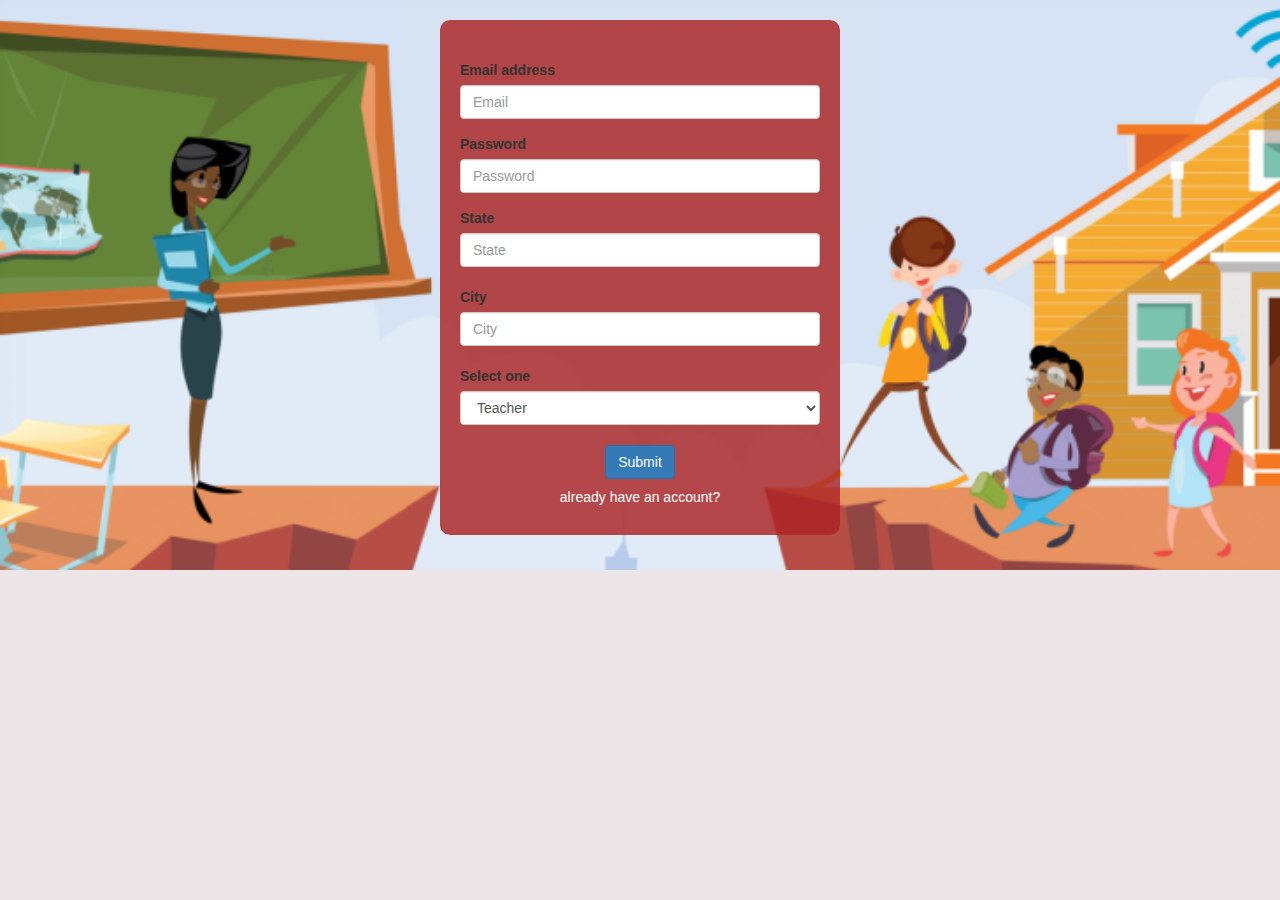
<file: index.html>
<!DOCTYPE html>
<html lang="en">
<head>
    <meta charset="UTF-8">
    <meta name="viewport" content="width=device-width, initial-scale=1.0">
    <meta http-equiv="X-UA-Compatible" content="ie=edge">
    <title>Login</title>
       <link rel="stylesheet" href="css/style1.css"> 
       <link rel="stylesheet" href="css/style.css">
       <style>
       body {
            
            background-image: url("eBookImage730x325-1.png");
            background-repeat: no-repeat;
            background-size: cover;
            width: 100%;
            height: 100%;;
            }
        </style> 
       <script src="js/script.js"></script>

</head>
<body>
    <div class="container">
        <form id="form" action="home.html" method="post" onsubmit="return signup();"  >
            <!-- email field -->
            <div class="form-group">
              <label for="exampleInputEmail1">Email address</label>
              <input type="email" class="form-control" id="signUpEmail1" placeholder="Email">
            </div>
            <!-- password field -->
            <div class="form-group">
              <label for="exampleInputPassword1">Password</label>
              <input type="password" class="form-control" id="signUpPassword1" placeholder="Password">
              <!-- select state  -->
            </div>
            <label for="exampleInputState">State</label>
            <input type="text" class="form-control" id="signupState" placeholder="State">
            <br>
            <!-- select city -->
            <label for="exampleInputCity">City</label>
            <input type="text" class="form-control" id="signupCity" placeholder="City">
            <br>
            <!-- selection of Teacher or Student -->
            <label for="exampleSelect">Select one</label>
            <select id="valueOfSelect" class="form-control">
              <option value="teacher">Teacher</option>
              <option value="student">Student</option>
            </select> <br>
           <div class="submit">  
               <input type="submit"  class="btn btn-primary" >
           </div>
            <h5 >
                <a href="login.html" >already have an account?</a>
            </h5>
          </form>
    </div>
</body>
</html>
</file>
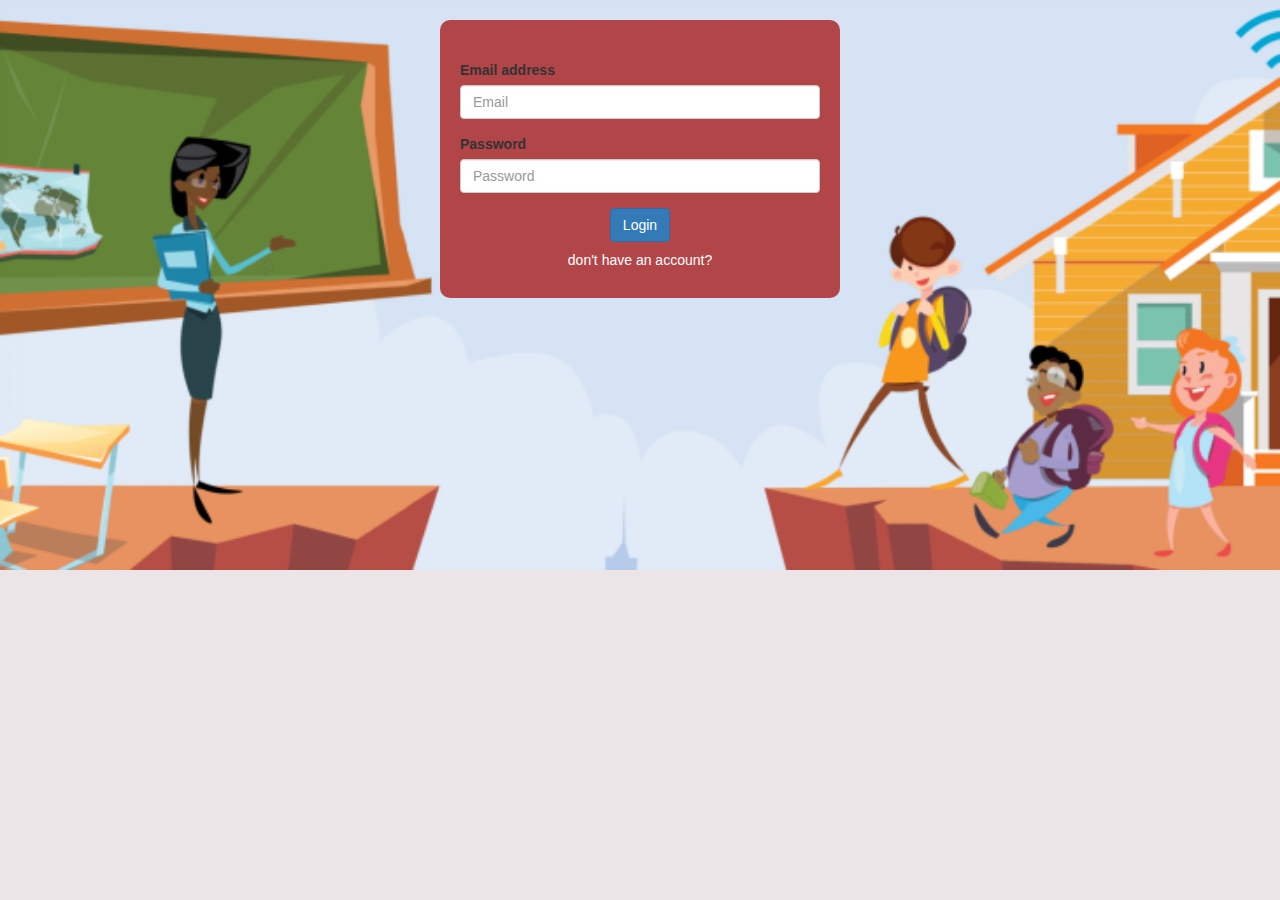
<file: login.html>
<!DOCTYPE html>
<html lang="en">
<head>
    <meta charset="UTF-8">
    <meta name="viewport" content="width=device-width, initial-scale=1.0">
    <meta http-equiv="X-UA-Compatible" content="ie=edge">
    <title>Login</title>
       <link rel="stylesheet" href="css/style1.css"> 
       <link rel="stylesheet" href="css/style.css">
       <style>
       body {
            background-image: url("eBookImage730x325-1.png");
            background-repeat: no-repeat;
            background-size: cover;
            }
        </style> 
       <script src="js/script.js"></script>

</head>
<body>
    <div class="container">
        <form id="form" action="home.html">
            <!-- email field -->
            <div class="form-group">
              <label for="exampleInputEmail1">Email address</label>
              <input type="email" class="form-control" id="loginEmail1" placeholder="Email">
            </div>
            <!-- password field -->
            <div class="form-group">
              <label for="exampleInputPassword1">Password</label>
              <input type="password" class="form-control" id="loginPassword1" placeholder="Password">
              <!-- select state  -->
            </div>
           <div class="submit">  
               <button type="submit" class="btn btn-primary " onclick="validateLogin()">Login</button>
           </div>
            <h5 >
                <a href="index.html" >don't have an account?</a>
            </h5>
          </form>
    </div>
</body>
</html>
</file>
<file: css/style.css>
/* home */
#map{
    height: 600px;
    width:75%;
    border-radius: 20px;
    display: flex;
    justify-content: center;
    float: left
}

.h2{
    font-family: 'Gill Sans', 'Gill Sans MT', Calibri, 'Trebuchet MS', sans-serif;
}

.chatBox{
    float: right;
    width: 21%;
    position: fixed;
    height: 100%;
    right: 0px;
    top: 0px;
    padding: 12px;

    text-align: center;
    color: white;
    border: 1px solid rgba(29, 49, 91, .3)!important;

}

.chatBoxHead{
    background-color: rgba(170, 36, 36, 0.829);
    padding: 20px;
    border-radius: 10px;
}

.chatList a{
    color: rgb(64, 64, 68)!important;
    /* background-color: black; */
    padding: 8px;
}

.chatList{
    /* padding-top: 200opx; */
    margin: 20px; 
}


hr {
    display: block;
    height: 1px;
    border: 0;
    border-top: 1px solid  rgba(90, 78, 78, 0.829);
    margin: 1em 0;
    padding: 0;
}





/* login and signup */
.container {
    align-content: center;
    border-radius: 10px;
    padding: 20px;
    padding-top: 40px;
    background-color: rgba(170, 36, 36, 0.829);
    vertical-align: middle;
    width: 400px;
    top: 90px;
    margin-top: 20px;
    margin-bottom: 20px;
}

.btn{
    text-align:right;
}


a{
    text-decoration: none;
    color: white;
    float: none;
    vertical-align: middle;
}
a:hover{
    text-decoration: none;
    color: white;
}
a::selection{
    color: black;
}

h5{
    text-align: center;
}

.submit{
    display: flex; 
    justify-content: center;
}



/*chatbox */

.popup-box{
    position: fixed;
    float: right;
    width: 300px;
    height: 300px;
    padding: 15px;
    text-align: center;
    bottom: 20px!important;
    
    right: 22.5%;

  
}
.popup-head{
    background-color: rgba(170, 36, 36, 0.829);
    border-top-left-radius: 10px;
    border-top-right-radius: 10px;
    padding: 10px;

}




.popup-head .popup-head-left{
    float: left;
}

.popup-head .popup-head-right{
    float: right;
    padding-left: 2px;
    margin-top: -5px;
}

.popup-box .popup-messages{
    height: 90%;
    background-color: white;
    overflow-y: scroll;
    text-align: right;
    padding-right: 20px;
    padding-left: 20px;
}


#textarea{
    float: left;
    padding: 8px;
    border:gray solid 1px;
    width: 235px;
    border-radius: 5px;

}

#button{
    height: 30px;
    background-color: rgba(170, 36, 36, 0.829);
    border-radius: 8px;
    width:47px;
}

body{
    background-color:rgba(221, 210, 215, 0.582);
}
</file>
